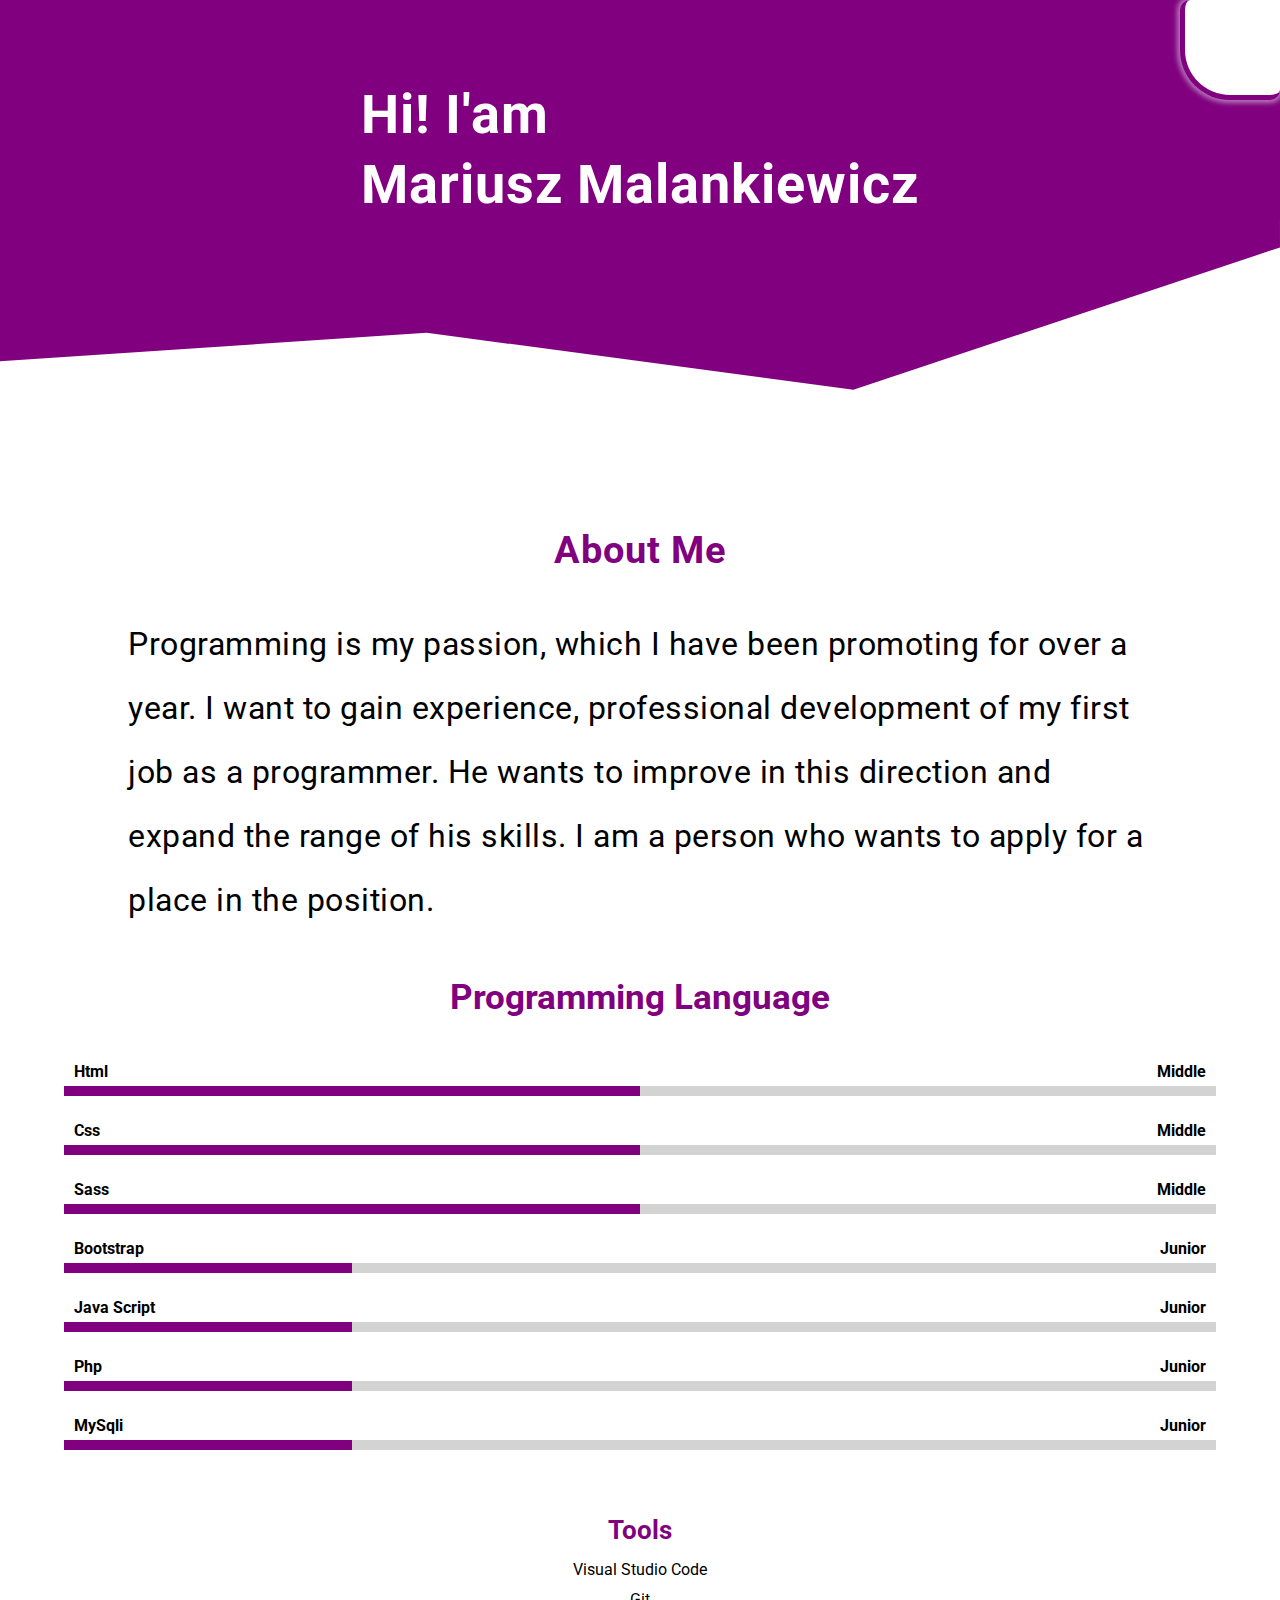
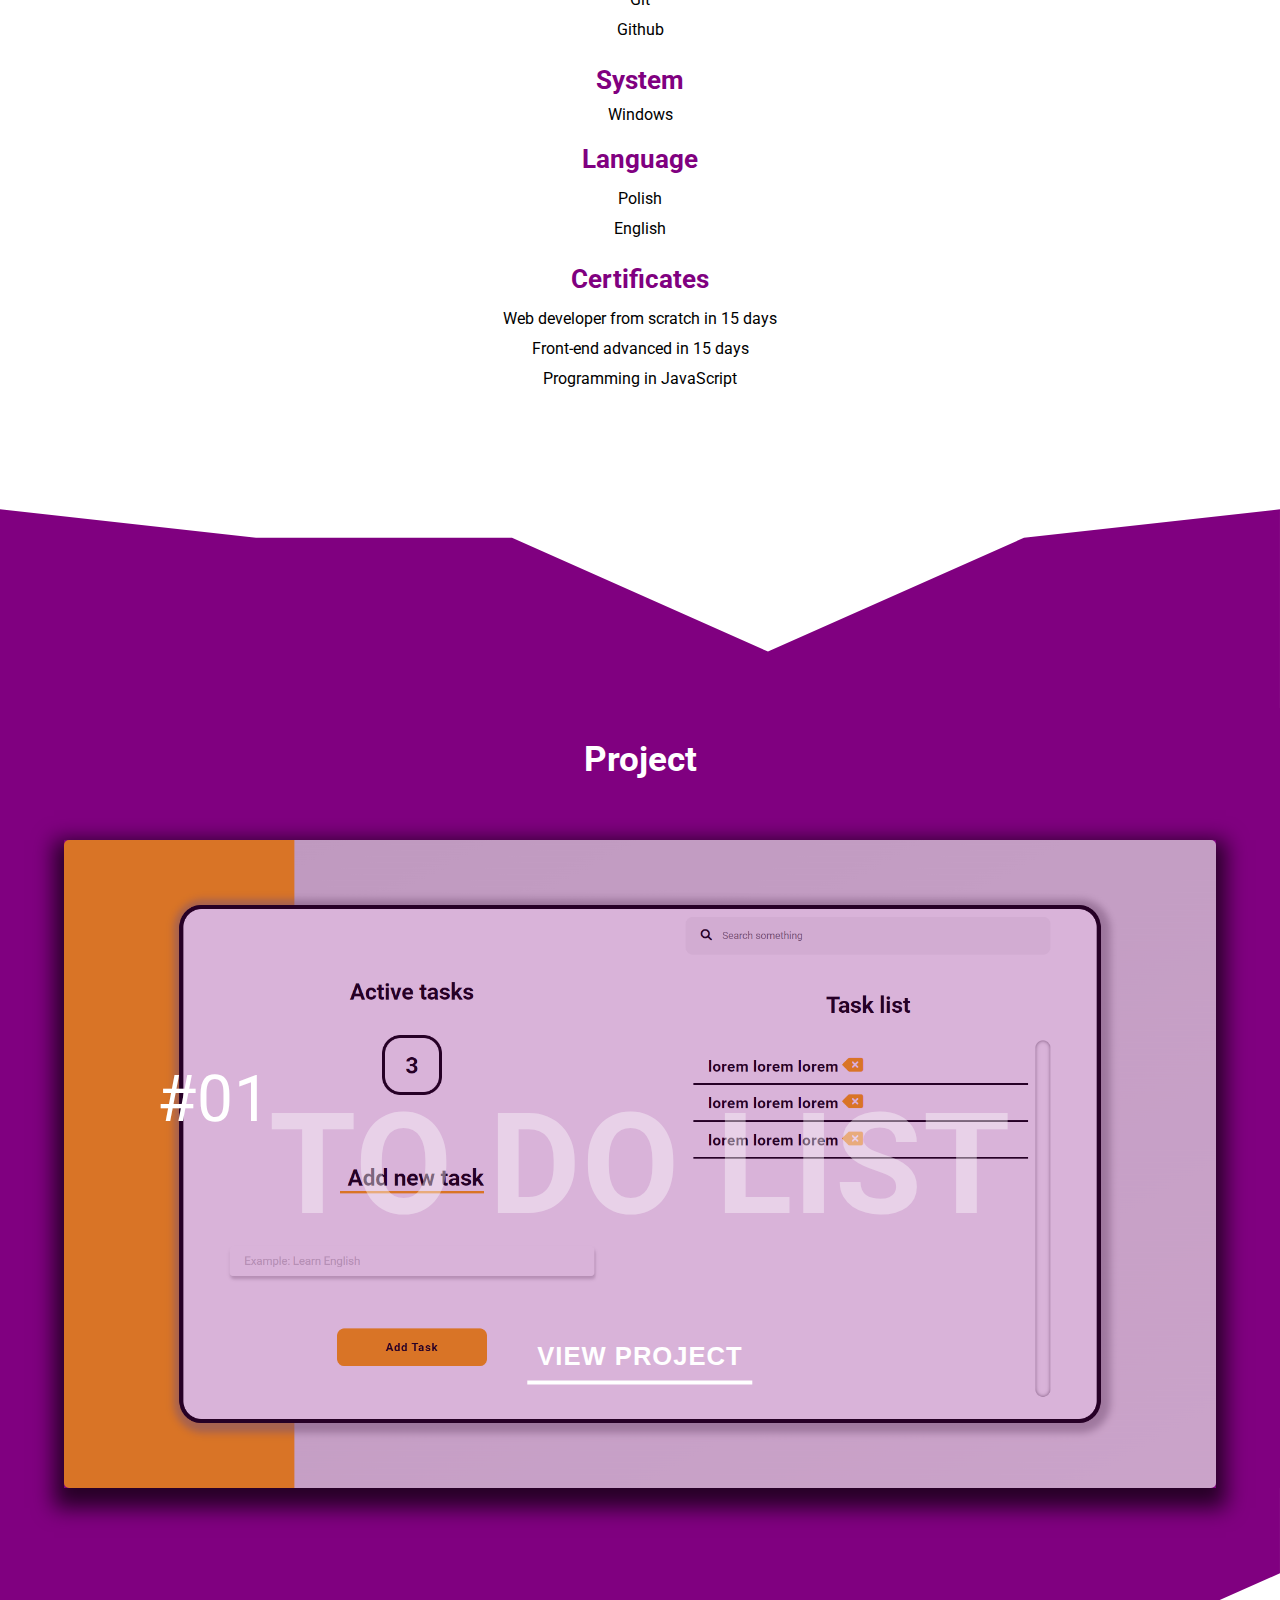
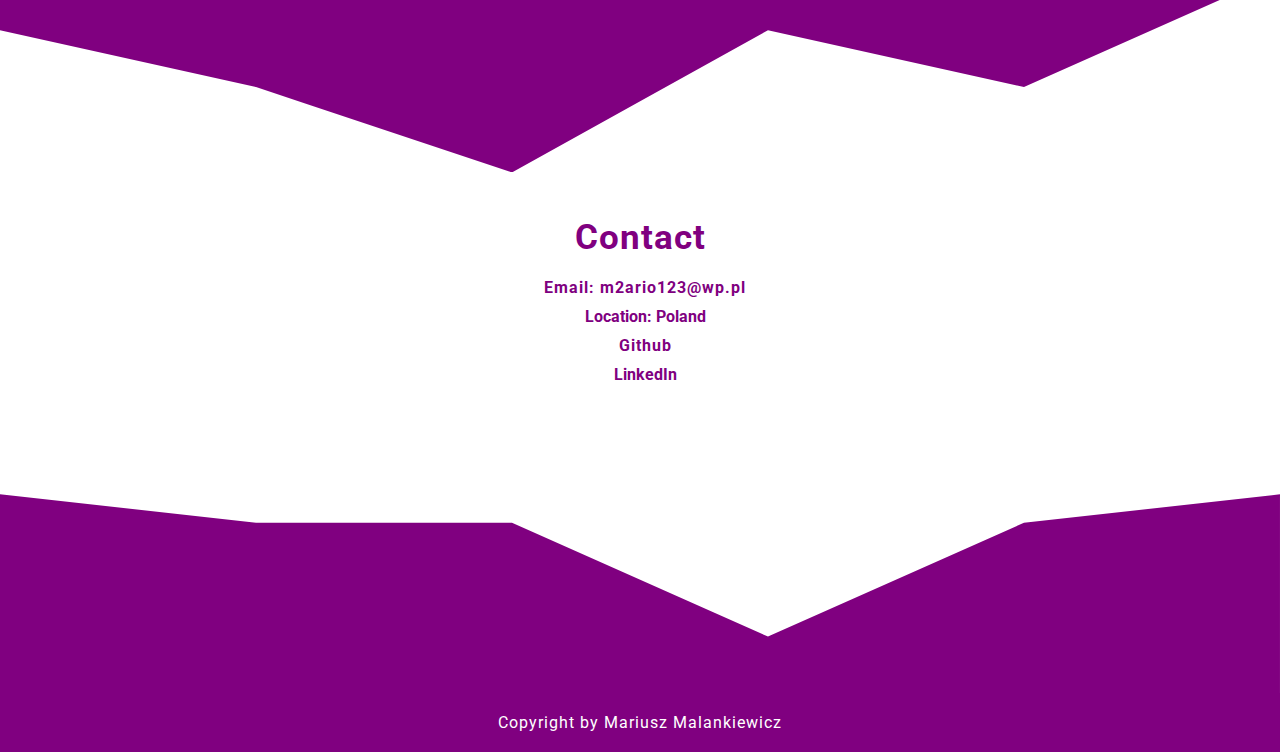
<file: index.html>
<!DOCTYPE html>
<html lang="en">
<head>
    <meta charset="UTF-8">
    <meta http-equiv="X-UA-Compatible" content="IE=edge">
    <meta name="viewport" content="width=device-width, initial-scale=1.0">
    <link rel="stylesheet" href="https://cdnjs.cloudflare.com/ajax/libs/font-awesome/6.0.0-beta3/css/all.min.css" integrity="sha512-Fo3rlrZj/k7ujTnHg4CGR2D7kSs0v4LLanw2qksYuRlEzO+tcaEPQogQ0KaoGN26/zrn20ImR1DfuLWnOo7aBA==" crossorigin="anonymous" referrerpolicy="no-referrer" />
    <link rel="stylesheet" href="style/style.css">
    <title>Portfolio</title>
</head>
<body>
    <!-- navigation -->
    <div class="ellipsis-vertical">
        <i class="fa-solid fa-ellipsis-vertical"></i>
    </div>
    <nav>
        <ul>
            <li><a href="#home" data-text="Home">Home</a></li>
            <li><a href="#about" data-text="About">About</a></li>
            <li><a href="#skills" data-text="Skills">Skills</a></li>
            <li><a href="#project" data-text="Project">Project</a></li>
            <li><a href="#contact" data-text="Contact">Contact</a></li>
        </ul>
    </nav>
    <div class="wrapper-all">
        <!-- Home Section -->
        <header class="home">
            <h1 id="home">Hi! I'am <br> Mariusz Malankiewicz</h1>
        </header>
        <div class="waveup">
            <svg id="about" xmlns="http://www.w3.org/2000/svg" viewBox="0 0 1440 320"><path fill="#800080" fill-opacity="1" d="M0,160L480,128L960,192L1440,32L1440,0L960,0L480,0L0,0Z"></path></svg>
        </div>
        <!-- About Section -->
        <section class="about">
            <h2>About Me</h2>
            <p>Programming is my passion, which I have been promoting for over a year. I want to gain experience, professional development of my first job as a programmer. He wants to improve in this direction and expand the range of his skills. I am a person who wants to apply for a place in the position.</p>
        </section>
        <!-- Skill Section -->
        <section class="skills">
            <h2 id="skills">Programming Language</h2>
            <div class="wrapProgresBars">
                <div class="name-lvl">
                    <p class="name">Html</p>
                    <p class="lvl">Middle</p>
                </div>
                <div class="progresBar">
                    <span class="mid"></span>
                </div>
            </div>
            <div class="wrapProgresBars">
                <div class="name-lvl">
                    <p class="name">Css</p>
                    <p class="lvl">Middle</p>
                </div>
                <div class="progresBar">
                    <span class="mid"></span>
                </div>
            </div>
            <div class="wrapProgresBars">
                <div class="name-lvl">
                    <p class="name">Sass</p>
                    <p class="lvl">Middle</p>
                </div>
                <div class="progresBar">
                    <span class="mid"></span>
                </div>
            </div>
            <div class="wrapProgresBars">
                <div class="name-lvl">
                    <p class="name">Bootstrap</p>
                    <p class="lvl">Junior</p>
                </div>
                <div class="progresBar">
                    <span class="junior"></span>
                </div>
            </div>
            <div class="wrapProgresBars">
                <div class="name-lvl">
                    <p class="name">Java Script</p>
                    <p class="lvl">Junior</p>
                </div>
                <div class="progresBar">
                    <span class="junior"></span>
                </div>
            </div>
            <div class="wrapProgresBars">
                <div class="name-lvl">
                    <p class="name">Php</p>
                    <p class="lvl">Junior</p>
                </div>
                <div class="progresBar">
                    <span class="junior"></span>
                </div>
            </div>
            <div class="wrapProgresBars">
                <div class="name-lvl">
                    <p class="name">MySqli</p>
                    <p class="lvl">Junior</p>
                </div>
                <div class="progresBar">
                    <span class="junior"></span>
                </div>
            </div>
        </section>
        <!-- Informaiton Section -->
        <section class="information">
            <div class="tools">
                <h2>Tools</h2>
                <p>Visual Studio Code</p>
                <p>Git</p>
                <p>Github</p>
            </div>
            <div class="system">
                <h2>System</h2>
                <p>Windows</p>
            </div>
            <div class="language">
                <h2>Language</h2>
                <p>Polish</p>
                <p>English</p>
            </div>
            <div class="certificates">
                <h2>Certificates</h2>
                <p>Web developer from scratch in 15 days</p>
                <p>Front-end advanced in 15 days</p>
                <p>Programming in JavaScript</p>
            </div>
        </section>
        <!-- WAVE DOWN -->
        <div class="down">
            <svg xmlns="http://www.w3.org/2000/svg" viewBox="0 0 1440 320"><path fill="#800080" fill-opacity="1" d="M0,96L288,128L576,128L864,256L1152,128L1440,96L1440,320L1152,320L864,320L576,320L288,320L0,320Z"></path></svg>
        </div>
        <!-- Project Section -->
        <section class="project">
            <h1 id="project">Project</h1>
            <div class="slider">
                <img src="imgs/todolist.png" alt="todolist">
                <h2>To do list</h2>
                <span>#01</span>
                <button><a href="https://mariuszmalankiewicz.github.io/To-Do-List/">View project</a></button>
                <i class="fa-solid fa-arrow-left"></i>
                <i class="fa-solid fa-play seeMode"></i>
                <i class="fa-solid fa-pause"></i>
                <i class="fa-solid fa-arrow-right"></i>
            </div>
        </section>
        <!-- wave -->
        <div>
            <svg xmlns="http://www.w3.org/2000/svg" viewBox="0 0 1440 320"><path fill="#800080" fill-opacity="1" d="M0,160L288,224L576,320L864,160L1152,224L1440,96L1440,0L1152,0L864,0L576,0L288,0L0,0Z"></path></svg>
        </div>
        <!-- contact section -->
        <section id="contact" class="contact">
            <h2>Contact</h2>
            <ul>
            <li><i class="fa-solid fa-envelope"></i><a href="https://www.wp.pl/">Email: m2ario123@wp.pl</a></li>
            <li><i class="fa-solid fa-location-dot"></i>Location: Poland</li>
            <li><i class="fa-brands fa-github"></i><a href="https://github.com/MariuszMalankiewicz">Github</a></li>
            <li><i class="fa-brands fa-linkedin"></i>LinkedIn</li>
            </ul>
        </section>
        <div class="down">
            <svg xmlns="http://www.w3.org/2000/svg" viewBox="0 0 1440 320"><path fill="#800080" fill-opacity="1" d="M0,96L288,128L576,128L864,256L1152,128L1440,96L1440,320L1152,320L864,320L576,320L288,320L0,320Z"></path></svg>
        </div>
        <footer>
            <p>Copyright by Mariusz Malankiewicz</p>
        </footer>
    </div>

    <script src="nav.js"></script>
    <script src="skillsanimation.js"></script>
    <script src="slider.js"></script>
</body>
</html>
</file>
<file: style/style.css>
@import url("https://fonts.googleapis.com/css2?family=Roboto:wght@400;700;900&display=swap");
* {
  box-sizing: border-box;
  padding: 0;
  margin: 0;
  scroll-behavior: smooth;
}

body {
  overflow-x: hidden;
}
body .ellipsis-vertical {
  position: fixed;
  top: 0;
  right: 0;
  background-color: #fff;
  min-width: 70px;
  min-height: 70px;
  width: 10vw;
  height: 10vw;
  max-width: 100px;
  max-height: 100px;
  border-radius: 10px 0 10px 50%;
  display: flex;
  justify-content: center;
  align-items: center;
  box-shadow: 0px 0px 5px 3px rgba(236, 236, 236, 0.5);
  border-left: 5px solid #800080;
  border-bottom: 5px solid #800080;
  cursor: pointer;
  z-index: 2;
  transition: 0.2s linear;
}
body .ellipsis-vertical .fa-ellipsis-vertical {
  font-size: 2rem;
  color: #800080;
  transition: 0.2s linear;
  transition-delay: 0.2s;
}
@media (min-width: 1024px) {
  body .ellipsis-vertical .fa-ellipsis-vertical {
    font-size: 3rem;
  }
}
body .ellipsis-vertical:hover .fa-ellipsis-vertical {
  transform: rotate(90deg);
}
body .ellipsis-vertical:hover {
  transform: scale(1.2);
  box-shadow: 0px 0px 8px 4px rgba(0, 0, 0, 0.5);
}
body nav {
  position: fixed;
  height: 100vh;
  width: 100vw;
  top: 0%;
  right: -100vw;
  background-color: rgba(0, 0, 0, 0.7);
  z-index: 1;
  transition: 0.5s linear;
}
body nav ul {
  position: relative;
  display: flex;
  justify-content: space-around;
  align-items: center;
  flex-flow: column nowrap;
  width: 100%;
  height: 100%;
}
body nav ul li {
  list-style: none;
}
body nav ul li a {
  font-size: 3.5vw;
  padding: 10px 40px;
  text-transform: uppercase;
  font-weight: bold;
  color: #fff;
  border-radius: 5px;
  text-decoration: none;
  text-align: center;
  opacity: 0;
  letter-spacing: 100px;
  transition: background-color 0.1s;
}
@media (min-width: 768px) {
  body nav ul li a {
    font-size: 2rem;
  }
}
body nav ul li .active-a {
  opacity: 1;
  letter-spacing: 2px;
  transition: 0.3s ease-in;
  transition-delay: 0.8s;
}
body nav ul li a:before {
  content: "";
  position: absolute;
  top: 50%;
  left: 50%;
  transform: translate(-50%, -50%);
  font-size: 12vw;
  color: rgba(255, 255, 255, 0.3);
  font-weight: bold;
  z-index: -1;
  letter-spacing: 400px;
  text-transform: uppercase;
  transition: 0.3s ease-in;
}
body nav ul li a:hover:before {
  content: attr(data-text);
  letter-spacing: 10px;
}
body .active-menu {
  right: 0%;
}
body .wrapper-all {
  height: auto;
  width: 100vw;
  background-color: transparent;
  overflow-x: hidden;
  font-family: "Roboto", sans-serif;
  transition: 0.5s linear;
}
body .wrapper-all .home {
  width: 100%;
  background-color: #800080;
}
@media (min-width: 425px) {
  body .wrapper-all .home {
    display: flex;
    align-items: center;
    justify-content: center;
  }
}
body .wrapper-all .home h1 {
  padding: 10vw 0 40px 10px;
  color: #fff;
  font-size: 7vw;
  line-height: 9vw;
  letter-spacing: 1px;
}
@media (min-width: 768px) {
  body .wrapper-all .home h1 {
    padding-top: 80px;
    padding-bottom: 0;
    padding-left: 0;
    font-size: 3.4rem;
    line-height: 70px;
  }
}
body .wrapper-all .waveup {
  width: 100%;
  margin-top: -1px;
}
body .wrapper-all .about {
  width: 100%;
  height: auto;
  display: flex;
  justify-content: center;
  align-items: center;
  flex-direction: column;
}
body .wrapper-all .about h2 {
  margin: 20px 0 40px 0;
  color: #800080;
  font-size: 5vw;
  letter-spacing: 1px;
}
@media (min-width: 768px) {
  body .wrapper-all .about h2 {
    font-size: 2.4rem;
  }
}
body .wrapper-all .about p {
  font-size: 2.5vw;
  width: 80%;
  line-height: 5vw;
  letter-spacing: 0.5px;
}
body .wrapper-all .skills {
  height: auto;
  width: 100%;
  display: flex;
  justify-content: center;
  align-items: center;
  flex-wrap: wrap;
}
body .wrapper-all .skills h2 {
  margin: 40px 0 40px 0;
  text-align: center;
  font-size: 2.2rem;
  width: 100%;
  line-height: 50px;
  color: #800080;
}
body .wrapper-all .skills .wrapProgresBars {
  width: 90%;
  margin-bottom: 25px;
}
body .wrapper-all .skills .wrapProgresBars .name-lvl {
  width: 100%;
  display: flex;
  align-items: center;
  justify-content: space-between;
}
body .wrapper-all .skills .wrapProgresBars .name-lvl p {
  font-weight: bold;
  margin-bottom: 5px;
}
body .wrapper-all .skills .wrapProgresBars .name-lvl .name {
  margin-left: 10px;
}
body .wrapper-all .skills .wrapProgresBars .name-lvl .lvl {
  margin-right: 10px;
}
body .wrapper-all .skills .wrapProgresBars .progresBar {
  height: 10px;
  width: 100%;
  background-color: lightgray;
}
body .wrapper-all .skills .wrapProgresBars .progresBar span {
  display: block;
  height: 100%;
  background-color: #800080;
}
body .wrapper-all .skills .wrapProgresBars .progresBar .mid {
  width: 50%;
}
body .wrapper-all .skills .wrapProgresBars .progresBar .junior {
  width: 25%;
}
body .wrapper-all .skills .wrapProgresBars .progresBar .trainee {
  width: 5%;
}
body .wrapper-all .information {
  height: auto;
  width: 100%;
  display: flex;
  flex-flow: column nowrap;
  align-items: center;
  justify-content: center;
}
body .wrapper-all .information .tools {
  display: flex;
  align-items: center;
  justify-content: center;
  flex-direction: column;
  width: 100%;
  height: auto;
}
body .wrapper-all .information .tools h2 {
  font-size: 1.6rem;
  margin: 40px 0 10px 0;
  color: #800080;
}
body .wrapper-all .information .tools p {
  line-height: 30px;
}
body .wrapper-all .information .system {
  display: flex;
  align-items: center;
  justify-content: center;
  flex-direction: column;
  width: 100%;
  height: auto;
}
body .wrapper-all .information .system h2 {
  font-size: 1.6rem;
  margin: 20px 0 10px 0;
  color: #800080;
}
body .wrapper-all .information .language {
  display: flex;
  align-items: center;
  justify-content: center;
  flex-direction: column;
  width: 100%;
  height: auto;
}
body .wrapper-all .information .language h2 {
  font-size: 1.6rem;
  margin: 20px 0 10px 0;
  color: #800080;
}
body .wrapper-all .information .language p {
  line-height: 30px;
}
body .wrapper-all .information .certificates {
  display: flex;
  align-items: center;
  justify-content: center;
  flex-direction: column;
  width: 100%;
  margin-bottom: 30px;
}
body .wrapper-all .information .certificates h2 {
  font-size: 1.6rem;
  margin: 20px 0 10px 0;
  color: #800080;
}
body .wrapper-all .information .certificates p {
  line-height: 30px;
}
body .wrapper-all .down {
  margin-bottom: -5px;
  width: 100%;
}
body .wrapper-all .project {
  width: 100%;
  height: auto;
  background-color: #800080;
  display: flex;
  justify-content: center;
  align-items: center;
  flex-direction: column;
}
body .wrapper-all .project h1 {
  text-align: center;
  padding-top: 30px;
  padding-bottom: 40px;
  width: 100%;
  color: #fff;
  background-color: #800080;
  font-size: 2.2rem;
}
body .wrapper-all .project .slider {
  position: relative;
  height: 80%;
  width: 90%;
  display: flex;
  justify-content: center;
  align-items: center;
  flex-flow: row wrap;
  margin-top: 20px;
  box-shadow: 0px 10px 20px 10px rgba(0, 0, 0, 0.7);
  overflow: hidden;
  transition: 0.5s linear;
}
body .wrapper-all .project .slider img {
  position: relative;
  height: auto;
  width: 100%;
  border-radius: 5px;
  transition: 0.5s linear;
  opacity: 0.7;
}
body .wrapper-all .project .slider span {
  position: absolute;
  top: 40%;
  left: 13%;
  transform: translate(-50%, -50%);
  font-size: 5vw;
  color: rgb(255, 255, 255);
  letter-spacing: 1px;
  cursor: default;
}
body .wrapper-all .project .slider h2 {
  position: absolute;
  top: 50%;
  left: 50%;
  transform: translate(-50%, -50%);
  width: 80%;
  text-align: center;
  font-size: 11vw;
  letter-spacing: 1px;
  text-transform: uppercase;
  color: rgba(255, 255, 255, 0.4);
  cursor: default;
}
body .wrapper-all .project .slider button {
  position: absolute;
  top: 80%;
  left: 50%;
  transform: translate(-50%, -50%);
  padding: 10px 10px;
  font-weight: bold;
  text-transform: uppercase;
  letter-spacing: 1px;
  border: none;
  border-bottom: 4px solid #fff;
  background-color: transparent;
  cursor: pointer;
  transition: 0.5s linear;
  -webkit-animation: buttonmove 0.7s linear infinite alternate;
          animation: buttonmove 0.7s linear infinite alternate;
}
body .wrapper-all .project .slider button a {
  font-size: 2vw;
  color: #fff;
  text-decoration: none;
}
body .wrapper-all .project .slider button:hover {
  border: 4px solid #fff;
  border-radius: 50px;
}
@-webkit-keyframes buttonmove {
  0% {
    letter-spacing: 0px;
  }
  100% {
    letter-spacing: 2px;
  }
}
@keyframes buttonmove {
  0% {
    letter-spacing: 0px;
  }
  100% {
    letter-spacing: 2px;
  }
}
body .wrapper-all .project .slider .fa-solid {
  position: absolute;
  top: 85%;
  font-size: 4vw;
  cursor: pointer;
  color: rgba(255, 255, 255, 0.8);
}
body .wrapper-all .project .slider .fa-arrow-left {
  left: 80.5%;
}
body .wrapper-all .project .slider .fa-arrow-right {
  left: 92%;
}
body .wrapper-all .project .slider .fa-play {
  left: 85.5%;
}
body .wrapper-all .project .slider .fa-pause {
  left: 87%;
}
body .wrapper-all .project .slider .fa-arrow-left:hover,
body .wrapper-all .project .slider .fa-arrow-right:hover,
body .wrapper-all .project .slider .fa-pause:hover,
body .wrapper-all .project .slider .fa-play:hover {
  transform: scale(1.3);
  color: #fff;
}
body .wrapper-all .project .slider .seeMode {
  transform: scale(4);
  top: 50%;
  left: 50%;
  opacity: 0;
  transition: 1s linear;
}
body .wrapper-all .project .slider:hover {
  box-shadow: 0px 0px 400px 400px rgb(0, 0, 0);
  transform: scale(1.1);
}
body .wrapper-all .project .slider:hover img {
  opacity: 0.5;
  filter: blur(2px);
}
body .wrapper-all .contact {
  height: auto;
  width: 100%;
}
body .wrapper-all .contact h2 {
  text-align: center;
  font-size: 2.2rem;
  color: #800080;
  margin: 40px 0 20px 0;
  letter-spacing: 1px;
}
body .wrapper-all .contact ul {
  display: flex;
  justify-content: center;
  align-items: center;
  flex-direction: column;
  margin-bottom: 15px;
}
body .wrapper-all .contact ul li {
  font-weight: bold;
  list-style: none;
  color: #800080;
  margin-bottom: 10px;
}
body .wrapper-all .contact ul li i {
  margin-right: 10px;
  color: #800080;
}
body .wrapper-all .contact ul li a {
  text-decoration: none;
  color: #800080;
  letter-spacing: 1px;
}
body .wrapper-all footer {
  height: auto;
  width: 100%;
  background-color: #800080;
  text-align: center;
}
body .wrapper-all footer p {
  color: #fff;
  font-size: 1rem;
  letter-spacing: 1px;
  padding: 20px 0 20px 0;
}
body .active-wrapper {
  filter: blur(3px);
}/*# sourceMappingURL=style.css.map */
</file>
